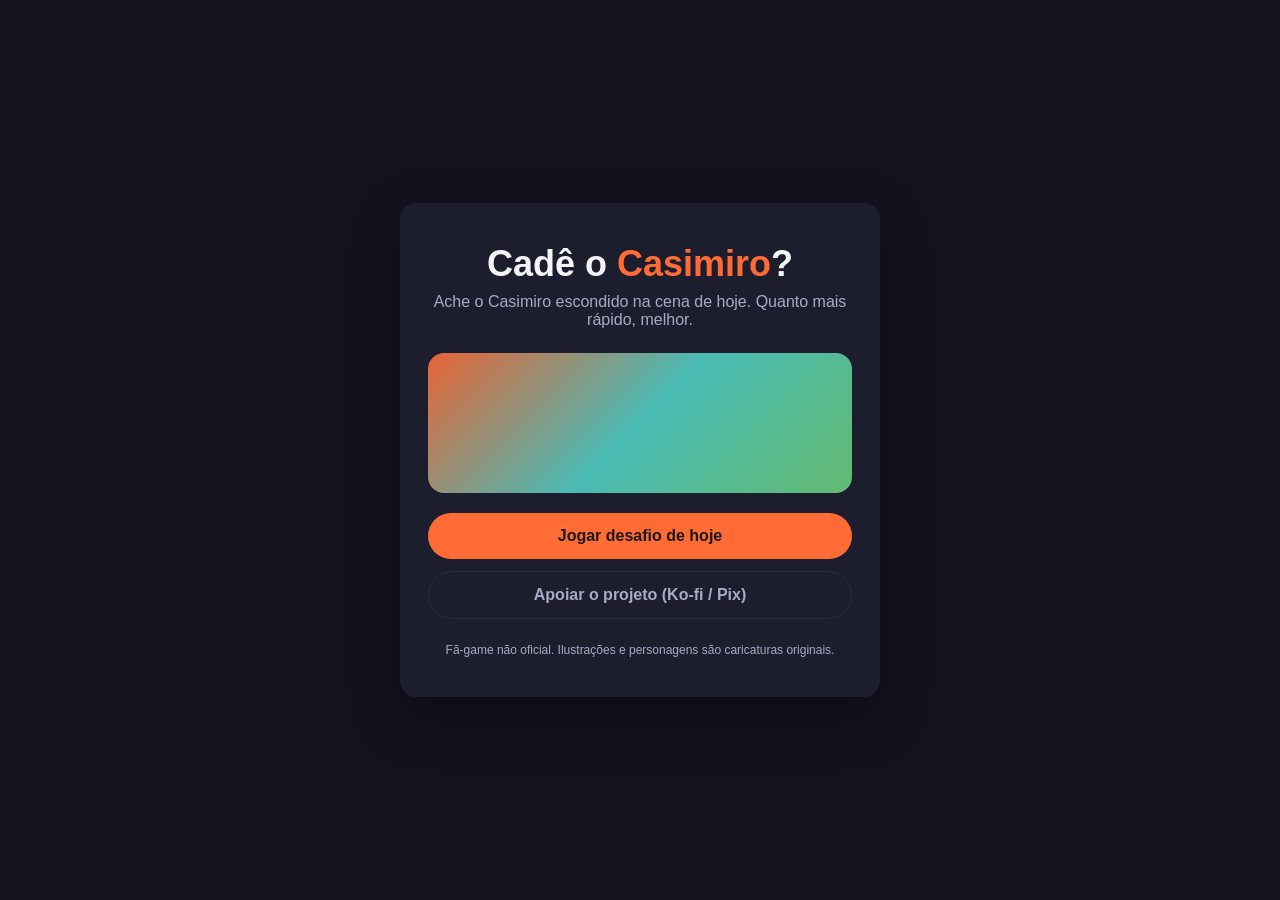
<file: index.html>
<!DOCTYPE html>
<html lang="pt-BR">
<head>
  <meta charset="UTF-8" />
  <meta name="viewport" content="width=device-width, initial-scale=1.0" />
  <title>Cadê o Casimiro?</title>
  <meta name="description" content="Ache o Casimiro escondido na cena de hoje e bata seu recorde!" />
  <link rel="stylesheet" href="css/styles.css" />
</head>
<body>

  <!-- ===================== HOME ===================== -->
  <section id="screen-home" class="screen">
    <div class="home-card">
      <h1 class="logo">Cadê o <span class="highlight">Casimiro</span>?</h1>
      <p class="tagline">Ache o Casimiro escondido na cena de hoje. Quanto mais rápido, melhor.</p>

      <div id="home-cover" class="home-cover" aria-hidden="true"></div>

      <p id="home-best-time" class="best-time hidden"></p>

      <button id="btn-play" class="btn btn-primary">Jogar desafio de hoje</button>
      <a id="btn-donate" class="btn btn-donate" href="#" target="_blank" rel="noopener">
        Apoiar o projeto (Ko-fi / Pix)
      </a>

      <p class="footnote">Fã-game não oficial. Ilustrações e personagens são caricaturas originais.</p>
    </div>
  </section>

  <!-- ===================== JOGO ===================== -->
  <section id="screen-game" class="screen hidden">
    <header class="game-header">
      <div class="timer">
        <span id="timer-display">00:00.0</span>
      </div>
      <div class="progress">
        <span id="progress-display">0 / 0</span> encontrados
      </div>
      <button id="btn-quit" class="btn btn-small">Sair</button>
    </header>

    <div class="game-body">
      <aside class="target-list-wrap">
        <h2 class="target-list-title">Ache:</h2>
        <ul id="target-list" class="target-list"></ul>
      </aside>

      <div class="scene-wrap">
        <div id="scene" class="scene">
          <img id="scene-bg-img" class="scene-bg-img hidden" alt="" />
          <div id="scene-bg-fallback" class="scene-bg-fallback"></div>
          <div class="scene-noise"></div>
          <!-- targets são injetados via JS -->
        </div>
      </div>
    </div>
  </section>

  <!-- ===================== RESULTADO ===================== -->
  <section id="screen-result" class="screen hidden">
    <div class="result-card">
      <h2 class="result-title">Você achou o Casimiro! 🎉</h2>
      <p class="result-time">Tempo: <span id="result-time-value">00:00.0</span></p>
      <p id="result-record" class="result-record hidden">Novo recorde pessoal!</p>
      <p id="result-best" class="result-best"></p>

      <button id="btn-share" class="btn btn-primary">Compartilhar resultado</button>
      <button id="btn-play-again" class="btn btn-secondary">Jogar de novo</button>
      <a id="btn-donate-result" class="btn btn-donate" href="#" target="_blank" rel="noopener">
        Apoiar o projeto (Ko-fi / Pix)
      </a>
    </div>
  </section>

  <div id="toast" class="toast hidden"></div>

  <script src="js/scenes.js"></script>
  <script src="js/dailyChallenge.js"></script>
  <script src="js/main.js"></script>
</body>
</html>
</file>
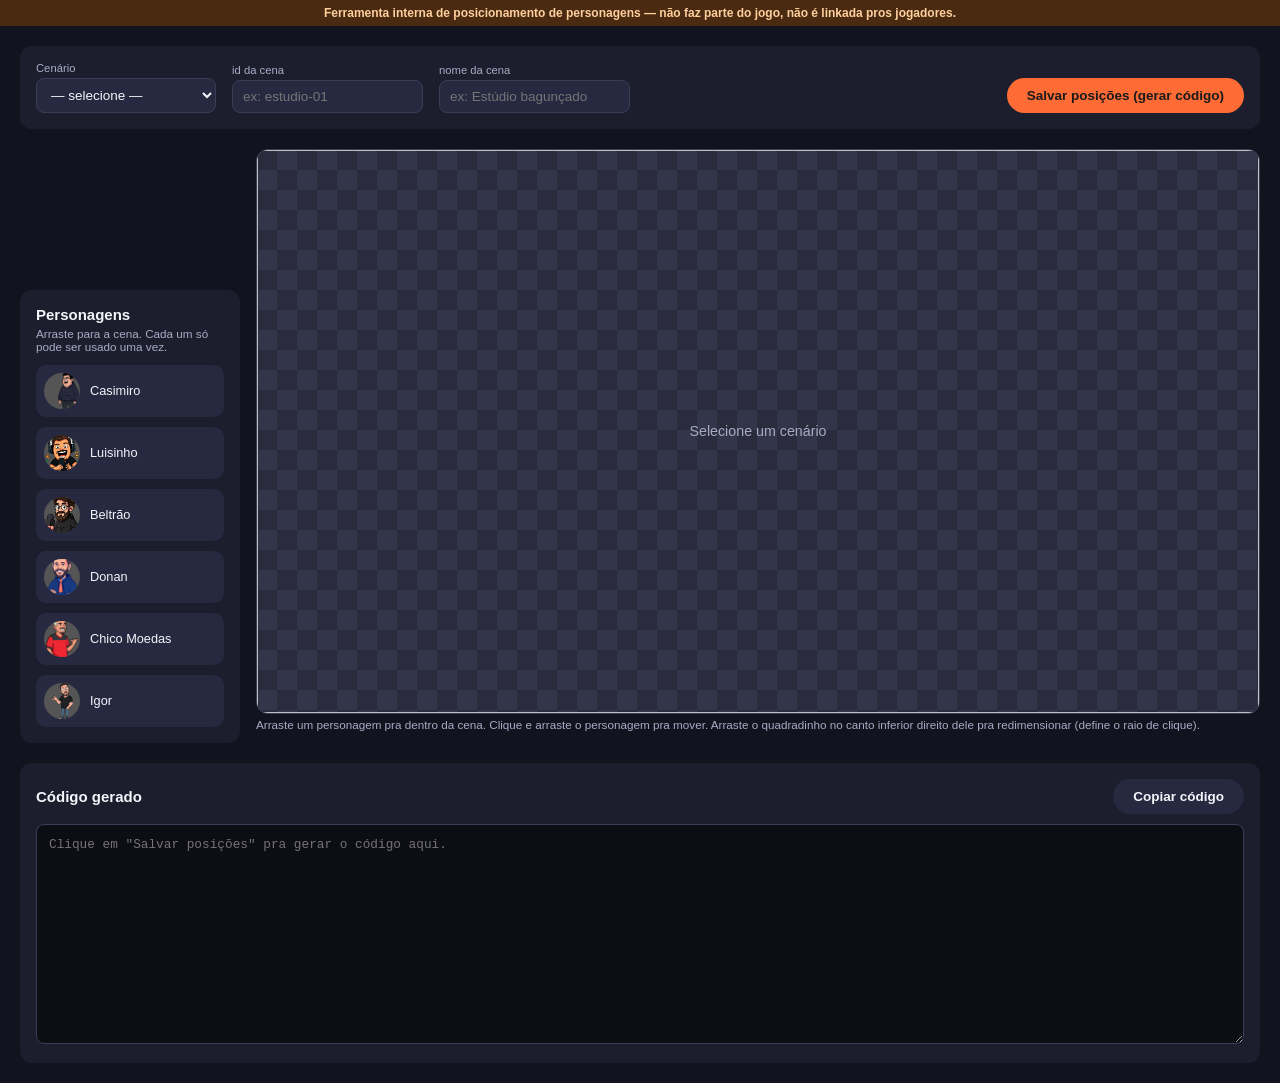
<file: editor/index.html>
<!DOCTYPE html>
<html lang="pt-BR">
<head>
  <meta charset="UTF-8" />
  <meta name="viewport" content="width=device-width, initial-scale=1.0" />
  <title>Editor de cenas — Cadê o Casimiro (uso interno)</title>
  <link rel="stylesheet" href="editor.css" />
</head>
<body>

  <div class="internal-banner">
    Ferramenta interna de posicionamento de personagens — não faz parte do jogo, não é linkada pros jogadores.
  </div>

  <div class="app">
    <header class="toolbar">
      <div class="field">
        <label for="scene-select">Cenário</label>
        <select id="scene-select"></select>
      </div>
      <div class="field">
        <label for="scene-id">id da cena</label>
        <input id="scene-id" type="text" placeholder="ex: estudio-01" />
      </div>
      <div class="field">
        <label for="scene-name">nome da cena</label>
        <input id="scene-name" type="text" placeholder="ex: Estúdio bagunçado" />
      </div>
      <button id="btn-generate" class="btn btn-primary">Salvar posições (gerar código)</button>
    </header>

    <main class="workspace">
      <aside class="palette">
        <h2>Personagens</h2>
        <p class="hint">Arraste para a cena. Cada um só pode ser usado uma vez.</p>
        <div id="palette-list" class="palette-list"></div>
      </aside>

      <div class="stage-wrap">
        <div id="stage" class="stage">
          <img id="stage-bg" class="stage-bg" alt="" />
          <div id="stage-empty" class="stage-empty">Selecione um cenário</div>
        </div>
        <p class="hint">
          Arraste um personagem pra dentro da cena. Clique e arraste o personagem pra mover.
          Arraste o quadradinho no canto inferior direito dele pra redimensionar (define o raio de clique).
        </p>
      </div>
    </main>

    <section class="output-wrap">
      <div class="output-header">
        <h2>Código gerado</h2>
        <button id="btn-copy" class="btn btn-secondary">Copiar código</button>
      </div>
      <textarea id="output" class="output" readonly placeholder="Clique em &quot;Salvar posições&quot; pra gerar o código aqui."></textarea>
    </section>
  </div>

  <div id="toast" class="toast hidden"></div>

  <script src="editor.js"></script>
</body>
</html>
</file>
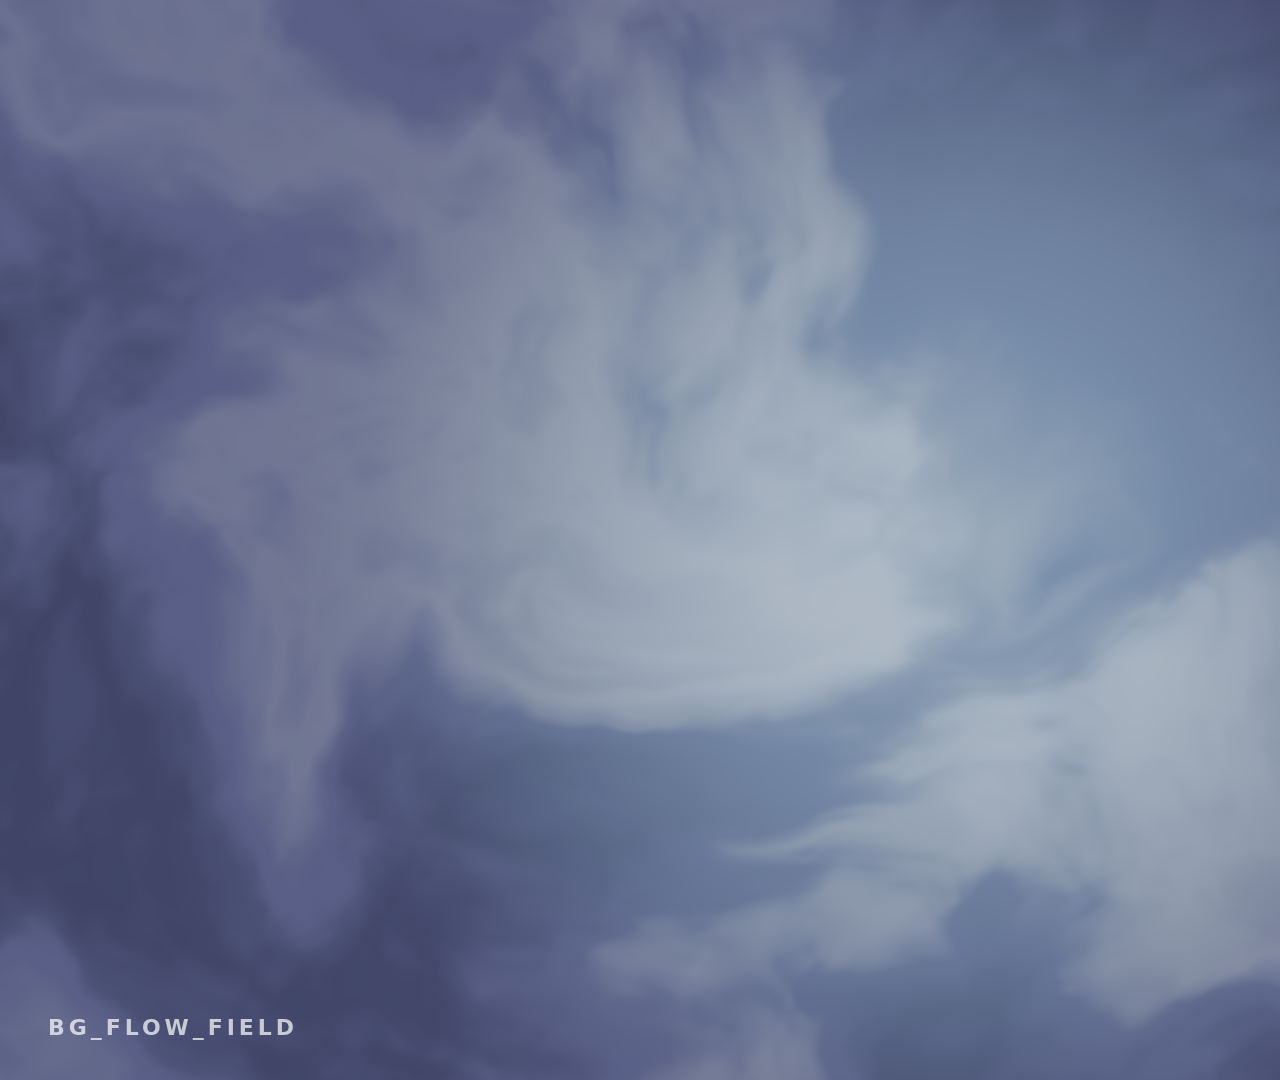
<file: .agents/skills/music-to-video/references/motion-primitives/bg-flow-field/index.html>
<!doctype html>
<html
  lang="en"
  data-composition-variables='[
    {"id":"bgColor",    "type":"color",  "label":"Page background",       "default":"#050507"},
    {"id":"colorLow",   "type":"color",  "label":"Flow — shadow tone",    "default":"#0a1430"},
    {"id":"colorMid",   "type":"color",  "label":"Flow — mid tone",       "default":"#6a6f9e"},
    {"id":"colorHigh",  "type":"color",  "label":"Flow — highlight tone", "default":"#e8f0ff"},
    {"id":"accentColor","type":"color",  "label":"Core / glow accent",    "default":"#aee4ff"},
    {"id":"flowSpeed",  "type":"number", "label":"Flow speed", "default":1, "min":0.1, "max":3, "step":0.1}
  ]'
>
  <head>
    <meta charset="UTF-8" />
    <meta name="viewport" content="width=1920, height=1080" />
    <title>bg_flow_field</title>
    <script src="../assets/gsap.min.js"></script>
    <style>
      :root {
        --hg-violet: #7c3aed;
        --hg-violet-2: #a855f7;
        --hg-bg: #050507;
        --hg-fg: #f5f5fa;
        --hg-dim: #6b6b78;
      }
      * {
        margin: 0;
        padding: 0;
        box-sizing: border-box;
      }
      html,
      body {
        margin: 0;
        width: 1920px;
        height: 1080px;
        overflow: hidden;
        background: var(--hg-bg);
        font-family: "Inter", system-ui, sans-serif;
        color: var(--hg-fg);
        -webkit-font-smoothing: antialiased;
      }
      #scene {
        position: absolute;
        inset: 0;
        width: 1920px;
        height: 1080px;
      }
      .field {
        position: absolute;
        inset: 0;
        width: 1920px;
        height: 1080px;
        display: block;
      }
      .label {
        position: absolute;
        left: 48px;
        bottom: 40px;
        font-size: 22px;
        font-weight: 600;
        letter-spacing: 0.18em;
        text-transform: uppercase;
        color: rgba(255, 255, 255, 0.7);
        mix-blend-mode: screen;
        pointer-events: none;
      }
    </style>
  </head>
  <body>
    <div
      id="root"
      data-composition-id="main"
      data-start="0"
      data-duration="4"
      data-width="1920"
      data-height="1080"
    >
      <div id="scene" class="clip" data-start="0" data-duration="4" data-track-index="1">
        <canvas class="field" width="1920" height="1080"></canvas>
        <div class="label">bg_flow_field</div>
      </div>
    </div>
    <script>
      window.__timelines = window.__timelines || {};
      const tl = gsap.timeline({ paused: true });

      // ── Variables (palette + speed); falls back to defaults standalone ──
      const defaults = {
        bgColor: "#050507",
        colorLow: "#0a1430",
        colorMid: "#6a6f9e",
        colorHigh: "#e8f0ff",
        accentColor: "#aee4ff",
        flowSpeed: 1,
      };
      const vars = Object.assign(
        {},
        defaults,
        window.__hyperframes && window.__hyperframes.getVariables
          ? window.__hyperframes.getVariables()
          : {},
      );

      // sRGB hex -> linear-light [r,g,b] (shader works in linear, gamma-encodes at end)
      function hexLin(hex) {
        let h = String(hex).replace("#", "").trim();
        if (h.length === 3) h = h[0] + h[0] + h[1] + h[1] + h[2] + h[2];
        const r = parseInt(h.substr(0, 2), 16) / 255;
        const g = parseInt(h.substr(2, 2), 16) / 255;
        const b = parseInt(h.substr(4, 2), 16) / 255;
        const lin = (c) => Math.pow(c, 2.2);
        return [lin(r), lin(g), lin(b)];
      }

      const canvas = document.querySelector(".field");
      const gl = canvas.getContext("webgl", {
        antialias: false,
        alpha: false,
        preserveDrawingBuffer: true,
      });

      const VERT = [
        "attribute vec2 position;",
        "varying vec2 vUv;",
        "void main(){",
        "  vUv = position * 0.5 + 0.5;",
        "  gl_Position = vec4(position, 0.0, 1.0);",
        "}",
      ].join("\n");

      // Curl-noise flow field — ported verbatim from the held-message-living-field
      // template's "living field" background. All visible state comes from uniforms.
      const FRAG = [
        "precision highp float;",
        "varying vec2 vUv;",
        "uniform float uTime;",
        "uniform float uPhase;",
        "uniform float uReveal;",
        "uniform float uChromAb;",
        "uniform float uVignette;",
        "uniform float uIntensity;",
        "uniform float uSpeed;",
        "uniform vec2  uResolution;",
        "uniform vec3  uColLow;",
        "uniform vec3  uColMid;",
        "uniform vec3  uColHigh;",
        "uniform vec3  uAccent;",
        "float hash21(vec2 p){",
        "  p = fract(p * vec2(123.34, 456.21));",
        "  p += dot(p, p + 45.32);",
        "  return fract(p.x * p.y);",
        "}",
        "float noise2(vec2 p){",
        "  vec2 i = floor(p);",
        "  vec2 f = fract(p);",
        "  vec2 u = f * f * (3.0 - 2.0 * f);",
        "  float a = hash21(i);",
        "  float b = hash21(i + vec2(1.0, 0.0));",
        "  float c = hash21(i + vec2(0.0, 1.0));",
        "  float d = hash21(i + vec2(1.0, 1.0));",
        "  return mix(mix(a,b,u.x), mix(c,d,u.x), u.y);",
        "}",
        "float fbm(vec2 p){",
        "  float v = 0.0;",
        "  float a = 0.5;",
        "  for(int i=0;i<5;i++){",
        "    v += a * noise2(p);",
        "    p *= 2.02;",
        "    a *= 0.5;",
        "  }",
        "  return v;",
        "}",
        "vec2 curl(vec2 p, float t){",
        "  float e = 0.6;",
        "  float n1 = fbm(p + vec2(0.0,  e) + t*0.18);",
        "  float n2 = fbm(p + vec2(0.0, -e) + t*0.18);",
        "  float n3 = fbm(p + vec2( e, 0.0) + t*0.18);",
        "  float n4 = fbm(p + vec2(-e, 0.0) + t*0.18);",
        "  return vec2(n1 - n2, -(n3 - n4));",
        "}",
        "vec3 palette(float t){",
        "  t = clamp(t, 0.0, 1.0);",
        "  vec3 lowMid = mix(uColLow, uColMid, smoothstep(0.0, 0.5, t));",
        "  return mix(lowMid, uColHigh, smoothstep(0.5, 1.0, t));",
        "}",
        "vec3 sampleField(vec2 uv, float t, float energy){",
        "  vec2 p = (uv - 0.5) * vec2(uResolution.x/uResolution.y, 1.0) * 2.4;",
        "  vec2 c = curl(p * 0.9, t);",
        "  vec2 q = p + c * (0.45 + 0.55 * energy);",
        "  float flow = fbm(q * 1.6 + vec2(t * 0.11, -t * 0.07));",
        "  float bands = sin(flow * 14.0 + t * 1.1);",
        "  bands = smoothstep(0.0, 1.0, 0.5 + 0.5 * bands);",
        "  float r = length(p);",
        "  float core = smoothstep(1.5, 0.05, r) * (0.6 + 0.4 * energy);",
        "  float glow = exp(-r * 1.6) * (0.55 + 0.45 * energy);",
        "  float k = clamp(flow * 0.85 + 0.15 * bands + 0.25 * core + 0.6 * glow, 0.0, 1.4);",
        "  vec3 col = palette(k * 0.9 + 0.1 * sin(t * 0.4));",
        "  col *= 0.7 + 0.6 * energy;",
        "  col += uAccent * core * 0.55;",
        "  return col;",
        "}",
        "void main(){",
        "  vec2 uv = vUv;",
        "  float t = uTime * uSpeed;",
        "  float e = uIntensity;",
        "  vec2 dir = normalize(uv - 0.5 + 1e-6);",
        "  float ca = uChromAb * (0.004 + 0.012 * length(uv - 0.5));",
        "  vec3 cR = sampleField(uv + dir * ca, t, e);",
        "  vec3 cG = sampleField(uv,            t, e);",
        "  vec3 cB = sampleField(uv - dir * ca, t, e);",
        "  vec3 col = vec3(cR.r, cG.g, cB.b);",
        "  float lum = dot(col, vec3(0.299, 0.587, 0.114));",
        "  col = mix(vec3(lum), col, 1.05);",
        "  float rev = uReveal;",
        "  float sweep = smoothstep(0.0, 0.6, rev) * (1.0 - smoothstep(0.6, 1.0, rev));",
        "  col += uColHigh * sweep * 0.35;",
        "  vec3 phaseTint = mix(vec3(0.85, 0.92, 1.05), vec3(1.05, 0.95, 0.85), uPhase);",
        "  col *= phaseTint;",
        "  float v = length(uv - 0.5);",
        "  col *= 1.0 - smoothstep(0.45, 0.95, v) * uVignette;",
        "  col = col / (col + 1.0);",
        "  col = pow(col, vec3(1.0/2.2));",
        "  gl_FragColor = vec4(col, 1.0);",
        "}",
      ].join("\n");

      function compile(type, src) {
        const s = gl.createShader(type);
        gl.shaderSource(s, src);
        gl.compileShader(s);
        return s;
      }
      const prog = gl.createProgram();
      gl.attachShader(prog, compile(gl.VERTEX_SHADER, VERT));
      gl.attachShader(prog, compile(gl.FRAGMENT_SHADER, FRAG));
      gl.linkProgram(prog);
      gl.useProgram(prog);

      // full-screen triangle
      const buf = gl.createBuffer();
      gl.bindBuffer(gl.ARRAY_BUFFER, buf);
      gl.bufferData(gl.ARRAY_BUFFER, new Float32Array([-1, -1, 3, -1, -1, 3]), gl.STATIC_DRAW);
      const posLoc = gl.getAttribLocation(prog, "position");
      gl.enableVertexAttribArray(posLoc);
      gl.vertexAttribPointer(posLoc, 2, gl.FLOAT, false, 0, 0);
      gl.viewport(0, 0, 1920, 1080);

      const L = (n) => gl.getUniformLocation(prog, n);
      const uLoc = {
        uTime: L("uTime"),
        uPhase: L("uPhase"),
        uReveal: L("uReveal"),
        uChromAb: L("uChromAb"),
        uVignette: L("uVignette"),
        uIntensity: L("uIntensity"),
        uSpeed: L("uSpeed"),
        uResolution: L("uResolution"),
        uColLow: L("uColLow"),
        uColMid: L("uColMid"),
        uColHigh: L("uColHigh"),
        uAccent: L("uAccent"),
      };

      // animated uniform state (GSAP tweens these .value fields)
      const u = {
        uTime: { value: 0 },
        uPhase: { value: 0.1 },
        uReveal: { value: 0 },
        uChromAb: { value: 0 },
        uVignette: { value: 0 },
        uIntensity: { value: 0.3 },
      };
      const speed = Number(vars.flowSpeed) || 1;
      const cLow = hexLin(vars.colorLow);
      const cMid = hexLin(vars.colorMid);
      const cHigh = hexLin(vars.colorHigh);
      const cAcc = hexLin(vars.accentColor);

      function render() {
        gl.uniform1f(uLoc.uTime, u.uTime.value);
        gl.uniform1f(uLoc.uPhase, u.uPhase.value);
        gl.uniform1f(uLoc.uReveal, u.uReveal.value);
        gl.uniform1f(uLoc.uChromAb, u.uChromAb.value);
        gl.uniform1f(uLoc.uVignette, u.uVignette.value);
        gl.uniform1f(uLoc.uIntensity, u.uIntensity.value);
        gl.uniform1f(uLoc.uSpeed, speed);
        gl.uniform2f(uLoc.uResolution, 1920, 1080);
        gl.uniform3fv(uLoc.uColLow, cLow);
        gl.uniform3fv(uLoc.uColMid, cMid);
        gl.uniform3fv(uLoc.uColHigh, cHigh);
        gl.uniform3fv(uLoc.uAccent, cAcc);
        gl.drawArrays(gl.TRIANGLES, 0, 3);
      }
      render(); // initial frame so a seek to 0 / first paint is correct

      // ── Energy-envelope drive (the "living field" breath): all repaint is via
      // onUpdate, so the field is fully determined by the timeline position — no
      // requestAnimationFrame, seek-safe. ──
      tl.eventCallback("onUpdate", render);

      tl.to(u.uTime, { value: 4, duration: 4, ease: "none" }, 0);

      // energy: settle-in → breathe → SURGE → settle dark for the hold
      tl.to(u.uIntensity, { value: 0.6, duration: 1.2, ease: "sine.inOut" }, 0);
      tl.to(u.uIntensity, { value: 1.0, duration: 0.7, ease: "power2.in" }, 1.3);
      tl.to(u.uIntensity, { value: 0.35, duration: 2.0, ease: "power2.out" }, 2.0);

      // chromatic light-leak: light at entry, spikes on the surge, then settles
      tl.fromTo(u.uChromAb, { value: 0 }, { value: 0.4, duration: 1.2, ease: "sine.in" }, 0);
      tl.to(u.uChromAb, { value: 1.4, duration: 0.5, ease: "power3.in" }, 1.4);
      tl.to(u.uChromAb, { value: 0.2, duration: 1.6, ease: "power2.out" }, 1.9);

      // a brief highlight sweep across the surge
      tl.fromTo(u.uReveal, { value: 0 }, { value: 1, duration: 0.7, ease: "none" }, 1.3);
      tl.set(u.uReveal, { value: 0 }, 2.0);

      // colour-temperature drift
      tl.to(u.uPhase, { value: 0.6, duration: 2.2, ease: "sine.inOut" }, 0.6);

      // black mask settles the field to near-black + central glow for the hold
      tl.to(u.uVignette, { value: 0.85, duration: 1.6, ease: "power2.out" }, 1.9);

      window.__timelines["main"] = tl;
    </script>
  </body>
</html>
</file>
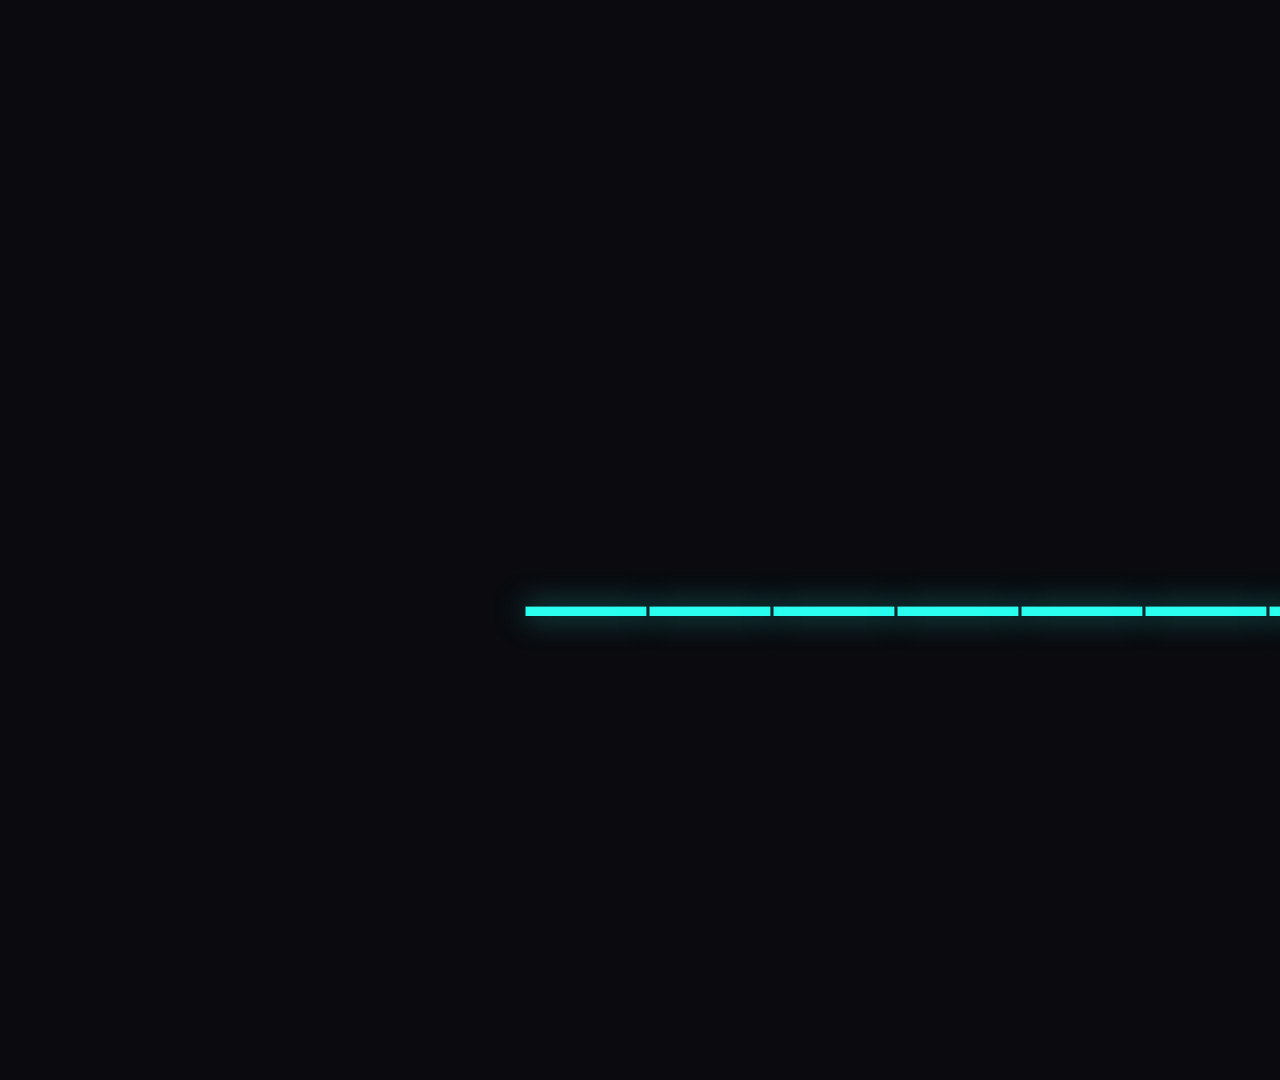
<file: .agents/skills/music-to-video/references/motion-primitives/binary-decrypt/index.html>
<!doctype html>
<html lang="en">
  <head>
    <meta charset="UTF-8" />
    <meta name="viewport" content="width=1920, height=1080" />
    <title>08 · binary_decrypt</title>
    <script src="../assets/gsap.min.js"></script>
    <style>
      :root {
        --hg-violet: #7c3aed;
        --hg-violet-2: #a855f7;
        --hg-cyan: #2afff0;
        --hg-bg: #0a0a0f;
        --hg-fg: #f5f5fa;
        --hg-dim: #6b6b78;
      }
      * {
        margin: 0;
        padding: 0;
        box-sizing: border-box;
      }
      html,
      body {
        margin: 0;
        width: 1920px;
        height: 1080px;
        overflow: hidden;
        background: var(--hg-bg);
        font-family: "Inter", system-ui, sans-serif;
        color: var(--hg-fg);
        -webkit-font-smoothing: antialiased;
      }
      #scene {
        position: absolute;
        inset: 0;
        width: 1920px;
        height: 1080px;
      }
      .stage {
        position: absolute;
        inset: 0;
        display: flex;
        align-items: center;
        justify-content: center;
      }
      .crypt {
        font-family: "JetBrains Mono", monospace;
        font-weight: 700;
        font-size: 200px;
        letter-spacing: 0.02em;
        color: var(--hg-cyan);
        text-shadow: 0 0 30px rgba(42, 255, 240, 0.5);
      }
      .crypt .char {
        display: inline-block;
        min-width: 1ch;
      }
    </style>
  </head>
  <body>
    <div
      id="root"
      data-composition-id="main"
      data-start="0"
      data-duration="2"
      data-width="1920"
      data-height="1080"
    >
      <div id="scene" class="clip" data-start="0" data-duration="2" data-track-index="1">
        <div class="stage">
          <div class="crypt">
            <span class="char" data-target="D">_</span><span class="char" data-target="E">_</span
            ><span class="char" data-target="C">_</span><span class="char" data-target="R">_</span
            ><span class="char" data-target="Y">_</span><span class="char" data-target="P">_</span
            ><span class="char" data-target="T">_</span>
          </div>
        </div>
      </div>
    </div>
    <script>
      window.__timelines = window.__timelines || {};
      const tl = gsap.timeline({ paused: true });

      const SCRAMBLE = "01█▓▒░▀▄■◆◇▪▫";
      function scrambleChar(charIdx, phase) {
        const tick = Math.floor(phase * 60);
        const i = (charIdx * 7 + tick * 13 + 3) % SCRAMBLE.length;
        return SCRAMBLE.charAt(i);
      }
      const cryptState = [{ p: 0 }, { p: 0 }, { p: 0 }, { p: 0 }, { p: 0 }, { p: 0 }, { p: 0 }];
      cryptState.forEach((state, idx) => {
        tl.to(
          state,
          {
            p: 1,
            duration: 0.85,
            delay: idx * 0.05,
            ease: "power2.out",
            onUpdate: function () {
              const spans = document.querySelectorAll(".crypt .char");
              const span = spans[idx];
              if (!span) return;
              const target = span.getAttribute("data-target");
              if (state.p >= 0.72) {
                span.textContent = target;
                span.style.color = "var(--hg-fg)";
                span.style.textShadow = "0 0 30px rgba(168, 85, 247, 0.8)";
              } else {
                span.textContent = scrambleChar(idx, state.p);
              }
            },
          },
          0.15,
        );
      });

      window.__timelines["main"] = tl;
    </script>
  </body>
</html>
</file>
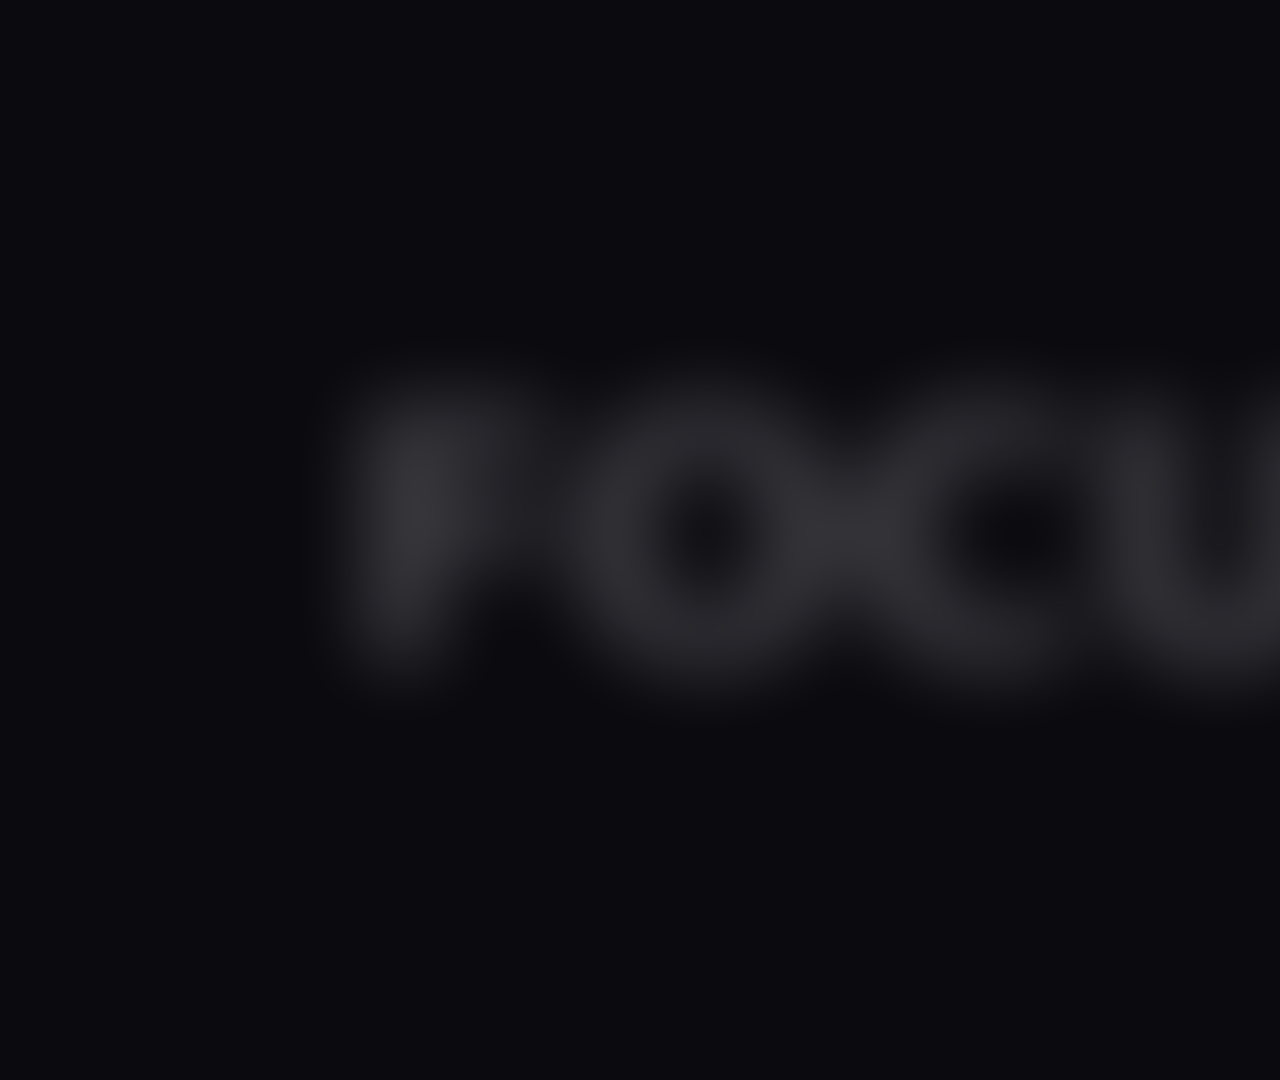
<file: .agents/skills/music-to-video/references/motion-primitives/blur-resolve/index.html>
<!doctype html>
<html lang="en">
  <head>
    <meta charset="UTF-8" />
    <meta name="viewport" content="width=1920, height=1080" />
    <title>blur_resolve</title>
    <script src="../assets/gsap.min.js"></script>
    <style>
      :root {
        --hg-violet: #7c3aed;
        --hg-violet-2: #a855f7;
        --hg-bg: #0a0a0f;
        --hg-fg: #f5f5fa;
        --hg-dim: #6b6b78;
      }
      * {
        margin: 0;
        padding: 0;
        box-sizing: border-box;
      }
      html,
      body {
        margin: 0;
        width: 1920px;
        height: 1080px;
        overflow: hidden;
        background: var(--hg-bg);
        font-family: "Inter", system-ui, sans-serif;
        color: var(--hg-fg);
        -webkit-font-smoothing: antialiased;
      }
      #scene {
        position: absolute;
        inset: 0;
        width: 1920px;
        height: 1080px;
      }
      .stage {
        position: absolute;
        inset: 0;
        display: flex;
        align-items: center;
        justify-content: center;
      }
      .hero {
        font-weight: 900;
        font-size: 320px;
        letter-spacing: -0.04em;
        line-height: 0.95;
        color: var(--hg-fg);
        white-space: nowrap;
        will-change: filter, transform, opacity;
      }
    </style>
  </head>
  <body>
    <div
      id="root"
      data-composition-id="main"
      data-start="0"
      data-duration="2"
      data-width="1920"
      data-height="1080"
    >
      <div id="scene" class="clip" data-start="0" data-duration="2" data-track-index="1">
        <div class="stage">
          <div class="hero" id="hero">FOCUS</div>
        </div>
      </div>
    </div>
    <script>
      window.__timelines = window.__timelines || {};
      const tl = gsap.timeline({ paused: true });

      // Resolve: heavy blur + scaled-up + dim settles into perfect crisp focus.
      tl.fromTo(
        "#hero",
        { filter: "blur(36px)", scale: 1.08, opacity: 0.25 },
        { filter: "blur(0px)", scale: 1, opacity: 1, duration: 0.7, ease: "power2.out" },
        0.05,
      );

      // Hold crisp through the middle (no keys needed — state persists to ~1.5).

      // Blur-out near the end: brief defocus + dim, a cut-away that loops seamlessly.
      tl.to(
        "#hero",
        { filter: "blur(24px)", opacity: 0.25, duration: 0.25, ease: "power2.in" },
        1.7,
      );

      window.__timelines["main"] = tl;
    </script>
  </body>
</html>
</file>
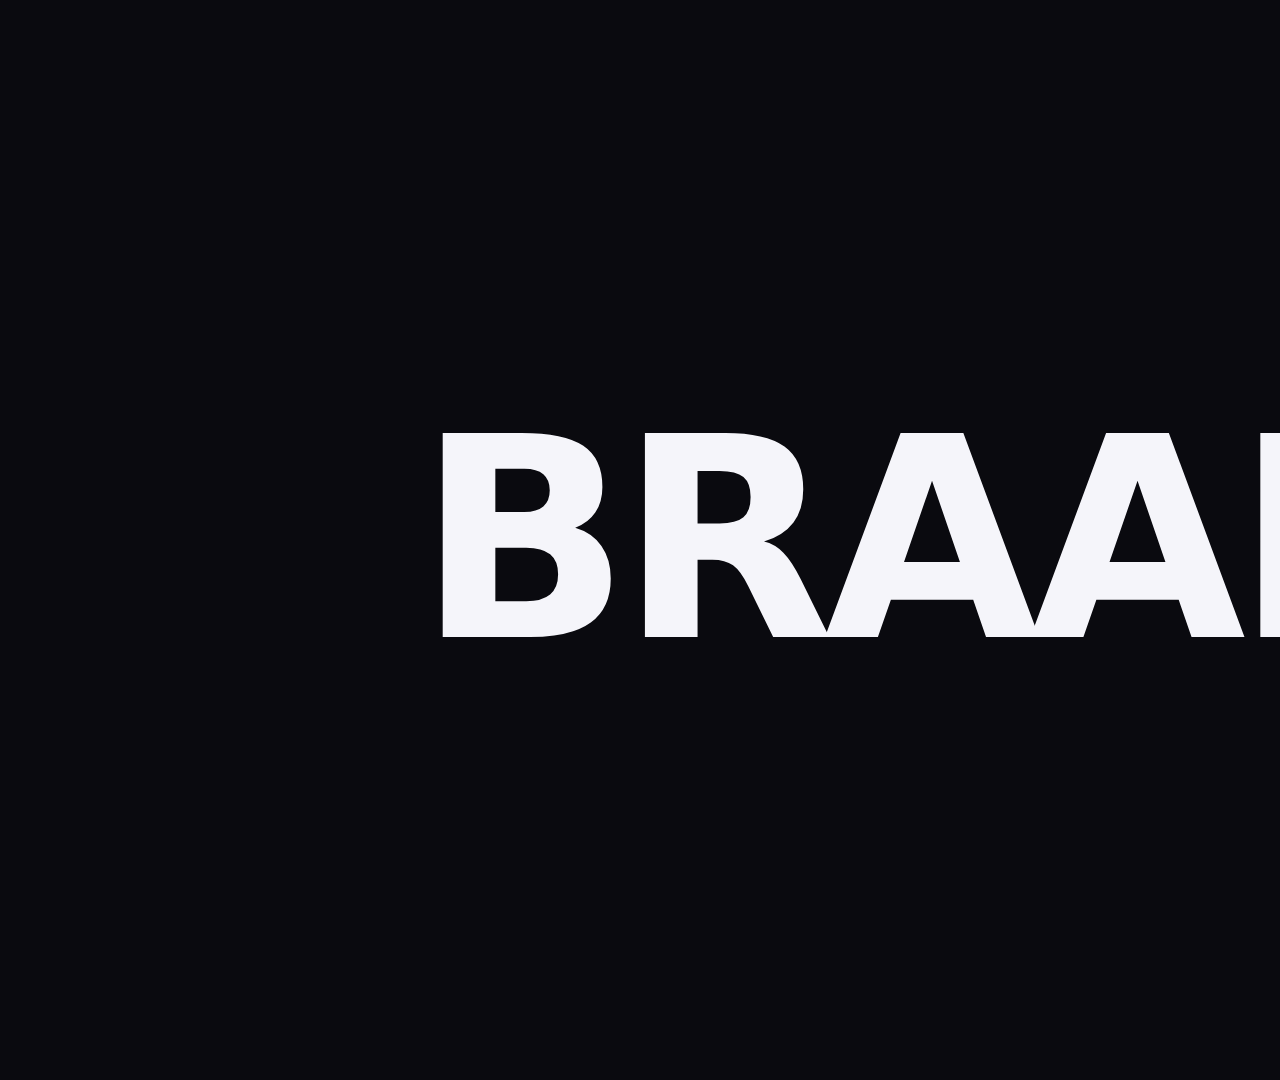
<file: .agents/skills/music-to-video/references/motion-primitives/braam-punch/index.html>
<!doctype html>
<html lang="en">
  <head>
    <meta charset="UTF-8" />
    <meta name="viewport" content="width=1920, height=1080" />
    <title>03 · braam_punch</title>
    <script src="../assets/gsap.min.js"></script>
    <style>
      :root {
        --hg-violet: #7c3aed;
        --hg-violet-2: #a855f7;
        --hg-bg: #0a0a0f;
        --hg-fg: #f5f5fa;
        --hg-dim: #6b6b78;
      }
      * {
        margin: 0;
        padding: 0;
        box-sizing: border-box;
      }
      html,
      body {
        margin: 0;
        width: 1920px;
        height: 1080px;
        overflow: hidden;
        background: var(--hg-bg);
        font-family: "Inter", system-ui, sans-serif;
        color: var(--hg-fg);
        -webkit-font-smoothing: antialiased;
      }
      #scene {
        position: absolute;
        inset: 0;
        width: 1920px;
        height: 1080px;
      }
      .stage {
        position: absolute;
        inset: 0;
        display: flex;
        align-items: center;
        justify-content: center;
      }
      .hero {
        font-weight: 900;
        font-size: 280px;
        letter-spacing: -0.04em;
        line-height: 0.95;
        color: var(--hg-fg);
        white-space: nowrap;
        will-change: transform, text-shadow;
      }
      .glow-ring {
        position: absolute;
        width: 900px;
        height: 900px;
        border-radius: 50%;
        background: radial-gradient(circle, rgba(124, 58, 237, 0.55) 0%, rgba(124, 58, 237, 0) 65%);
        filter: blur(20px);
        will-change: transform, opacity;
        opacity: 0;
      }
      .flash {
        position: absolute;
        inset: 0;
        background: #fff;
        opacity: 0;
        pointer-events: none;
        will-change: opacity;
      }
    </style>
  </head>
  <body>
    <div
      id="root"
      data-composition-id="main"
      data-start="0"
      data-duration="2"
      data-width="1920"
      data-height="1080"
    >
      <div id="scene" class="clip" data-start="0" data-duration="2" data-track-index="1">
        <div class="stage">
          <div class="glow-ring"></div>
          <div class="hero" id="hero">BRAAM</div>
        </div>
        <div class="flash"></div>
      </div>
    </div>
    <script>
      window.__timelines = window.__timelines || {};
      const tl = gsap.timeline({ paused: true });

      tl.set("#hero", { scale: 0.92, opacity: 0 }, 0);
      tl.set(".glow-ring", { scale: 0.6, opacity: 0 }, 0);
      tl.to("#hero", { opacity: 1, duration: 0.18, ease: "power2.out" }, 0.05);
      tl.to(".glow-ring", { scale: 1.2, opacity: 1, duration: 0.45, ease: "power3.out" }, 0.05);
      tl.to(
        "#hero",
        {
          scale: 1.18,
          textShadow: "0 0 60px rgba(168,85,247,0.9)",
          duration: 0.12,
          ease: "power4.out",
        },
        0.25,
      );
      tl.to(
        "#hero",
        {
          scale: 1.0,
          textShadow: "0 0 0px rgba(168,85,247,0)",
          duration: 0.7,
          ease: "elastic.out(1, 0.5)",
        },
        0.37,
      );
      tl.fromTo(
        ".flash",
        { opacity: 0 },
        { opacity: 0.85, duration: 0.06, ease: "power4.out" },
        0.25,
      );
      tl.to(".flash", { opacity: 0, duration: 0.35, ease: "power3.in" }, 0.31);
      tl.to(
        ".glow-ring",
        { scale: 1.45, opacity: 0.4, duration: 1.0, ease: "power2.out", overwrite: "auto" },
        0.55,
      );

      window.__timelines["main"] = tl;
    </script>
  </body>
</html>
</file>
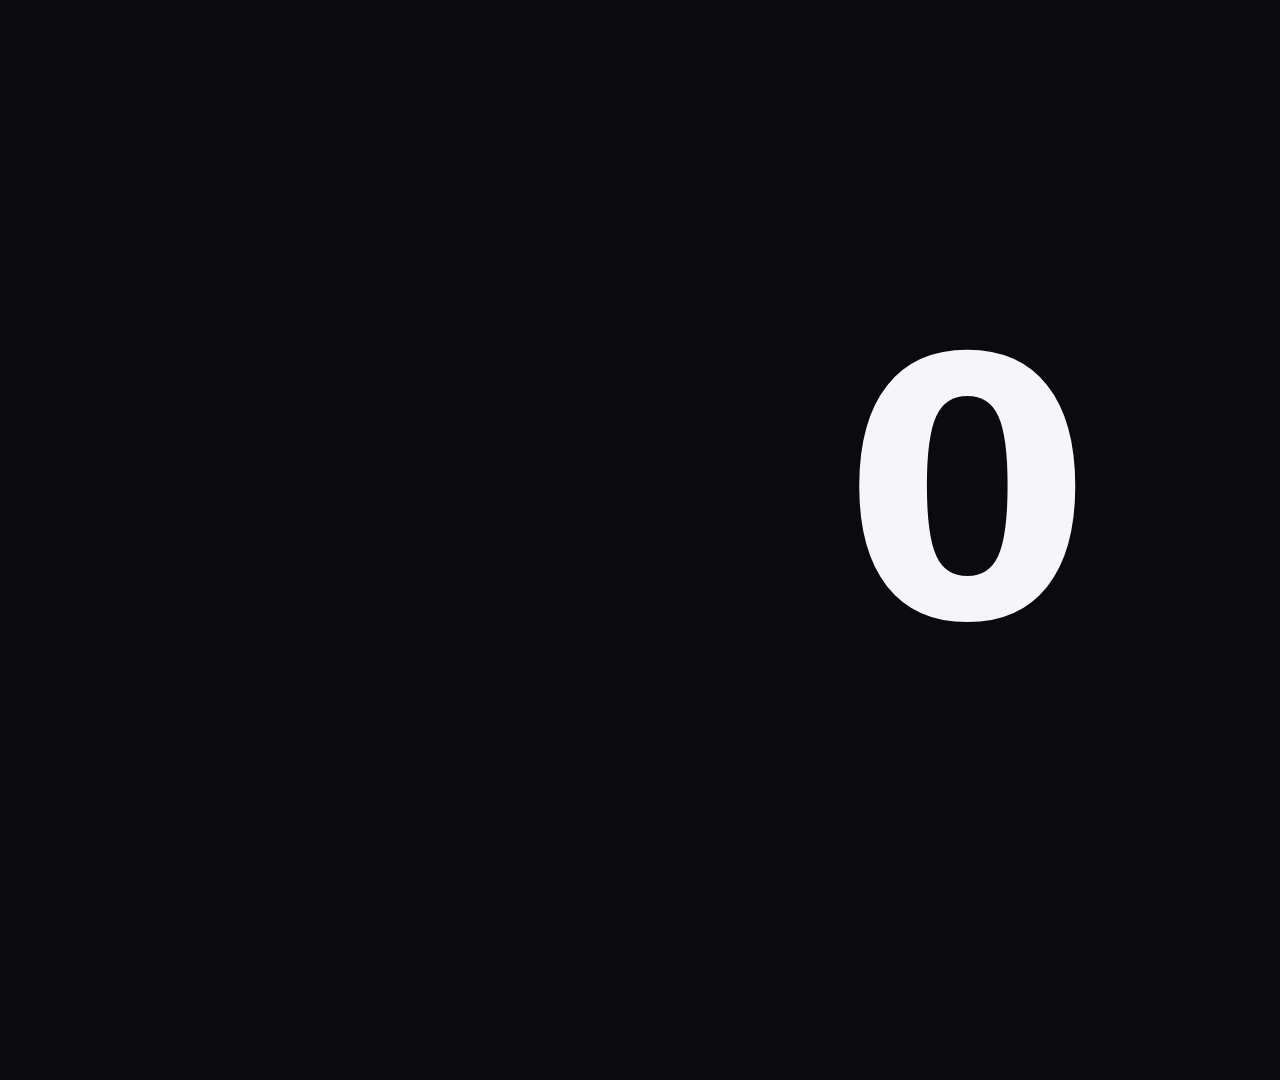
<file: .agents/skills/music-to-video/references/motion-primitives/counting-punch/index.html>
<!doctype html>
<html lang="en">
  <head>
    <meta charset="UTF-8" />
    <meta name="viewport" content="width=1920, height=1080" />
    <title>22 · counting_punch</title>
    <script src="../assets/gsap.min.js"></script>
    <style>
      :root {
        --hg-violet: #7c3aed;
        --hg-violet-2: #a855f7;
        --hg-cyan: #2afff0;
        --hg-bg: #0a0a0f;
        --hg-fg: #f5f5fa;
        --hg-dim: #6b6b78;
      }
      * {
        margin: 0;
        padding: 0;
        box-sizing: border-box;
      }
      html,
      body {
        margin: 0;
        width: 1920px;
        height: 1080px;
        overflow: hidden;
        background: var(--hg-bg);
        font-family: "Inter", system-ui, sans-serif;
        color: var(--hg-fg);
        -webkit-font-smoothing: antialiased;
      }
      #scene {
        position: absolute;
        inset: 0;
        width: 1920px;
        height: 1080px;
      }
      .stage {
        position: absolute;
        inset: 0;
        display: flex;
        flex-direction: column;
        align-items: center;
        justify-content: center;
        gap: 30px;
      }
      .counter {
        font-weight: 900;
        font-size: 360px;
        letter-spacing: -0.04em;
        font-variant-numeric: tabular-nums;
        color: var(--hg-fg);
        will-change: transform, text-shadow;
        line-height: 1;
      }
      .caption {
        font-family: "JetBrains Mono", monospace;
        font-size: 28px;
        color: var(--hg-dim);
        letter-spacing: 0.3em;
        text-transform: uppercase;
        opacity: 0;
      }
      .underline {
        height: 4px;
        background: var(--hg-violet-2);
        width: 0;
        box-shadow: 0 0 20px var(--hg-violet);
      }
    </style>
  </head>
  <body>
    <div
      id="root"
      data-composition-id="main"
      data-start="0"
      data-duration="2"
      data-width="1920"
      data-height="1080"
    >
      <div id="scene" class="clip" data-start="0" data-duration="2" data-track-index="1">
        <div class="stage">
          <div class="counter" id="counter">0</div>
          <div class="underline" id="underline"></div>
          <div class="caption" id="caption">USERS THIS WEEK</div>
        </div>
      </div>
    </div>
    <script>
      window.__timelines = window.__timelines || {};
      const tl = gsap.timeline({ paused: true });

      const TARGET = 12847;
      const counter = { v: 0 };
      let lastShown = 0;

      function format(n) {
        return Math.floor(n).toLocaleString("en-US");
      }

      tl.to(
        counter,
        {
          v: TARGET,
          duration: 1.15,
          ease: "expo.out",
          onUpdate: function () {
            const el = document.getElementById("counter");
            if (!el) return;
            const cur = Math.floor(counter.v);
            if (cur !== lastShown) {
              el.textContent = format(cur);
              // tiny scale tick on each digit change
              el.style.transform = "scale(1.045)";
              el.style.textShadow = "0 0 40px rgba(168, 85, 247, 0.6)";
              // browser will paint, then this resets via the next onUpdate
            }
            lastShown = cur;
          },
        },
        0.15,
      );

      // Big settle punch at landing
      tl.to(
        "#counter",
        {
          scale: 1.12,
          textShadow: "0 0 80px rgba(168, 85, 247, 0.9)",
          duration: 0.1,
          ease: "power4.out",
        },
        1.3,
      );
      tl.to(
        "#counter",
        {
          scale: 1.0,
          textShadow: "0 0 20px rgba(168, 85, 247, 0.4)",
          duration: 0.6,
          ease: "elastic.out(1, 0.55)",
        },
        1.4,
      );

      // Underline draws
      tl.to("#underline", { width: 420, duration: 0.6, ease: "expo.out" }, 1.35);
      tl.to("#caption", { opacity: 1, duration: 0.5, ease: "power2.out" }, 1.55);

      window.__timelines["main"] = tl;
    </script>
  </body>
</html>
</file>
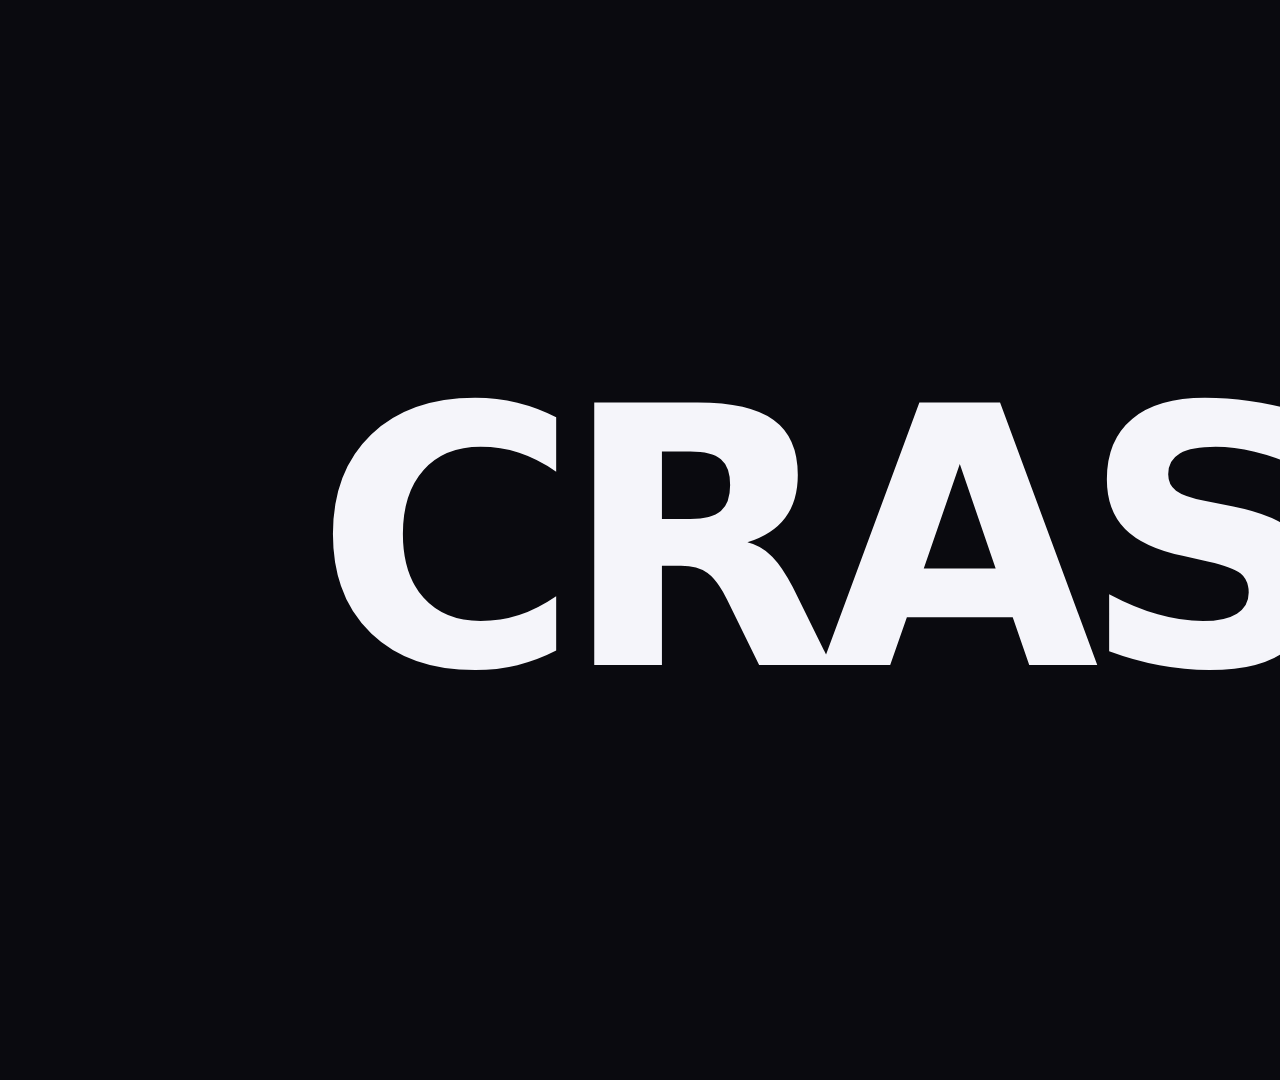
<file: .agents/skills/music-to-video/references/motion-primitives/crash-zoom-in/index.html>
<!doctype html>
<html lang="en">
  <head>
    <meta charset="UTF-8" />
    <meta name="viewport" content="width=1920, height=1080" />
    <title>19 · crash_zoom_in</title>
    <script src="../assets/gsap.min.js"></script>
    <style>
      :root {
        --hg-violet: #7c3aed;
        --hg-violet-2: #a855f7;
        --hg-bg: #0a0a0f;
        --hg-fg: #f5f5fa;
        --hg-dim: #6b6b78;
      }
      * {
        margin: 0;
        padding: 0;
        box-sizing: border-box;
      }
      html,
      body {
        margin: 0;
        width: 1920px;
        height: 1080px;
        overflow: hidden;
        background: var(--hg-bg);
        font-family: "Inter", system-ui, sans-serif;
        color: var(--hg-fg);
        -webkit-font-smoothing: antialiased;
      }
      #scene {
        position: absolute;
        inset: 0;
        width: 1920px;
        height: 1080px;
      }
      .zoom-stage {
        position: absolute;
        inset: 0;
        display: flex;
        align-items: center;
        justify-content: center;
        will-change: transform;
      }
      .radial-bg {
        position: absolute;
        inset: 0;
        background: radial-gradient(
          circle at center,
          rgba(168, 85, 247, 0.18) 0%,
          transparent 35%,
          rgba(0, 0, 0, 0.6) 80%
        );
        opacity: 0;
        will-change: opacity, transform;
      }
      .speed-lines {
        position: absolute;
        inset: 0;
        background: repeating-radial-gradient(
          circle at 50% 50%,
          transparent 0px,
          transparent 6px,
          rgba(255, 255, 255, 0.08) 7px,
          transparent 8px
        );
        opacity: 0;
        will-change: opacity;
        mix-blend-mode: screen;
      }
      .hero {
        font-weight: 900;
        font-size: 360px;
        letter-spacing: -0.05em;
        color: var(--hg-fg);
        white-space: nowrap;
        will-change: transform, filter;
      }
    </style>
  </head>
  <body>
    <div
      id="root"
      data-composition-id="main"
      data-start="0"
      data-duration="2"
      data-width="1920"
      data-height="1080"
    >
      <div id="scene" class="clip" data-start="0" data-duration="2" data-track-index="1">
        <div class="radial-bg"></div>
        <div class="speed-lines"></div>
        <div class="zoom-stage"><div class="hero">CRASH</div></div>
      </div>
    </div>
    <script>
      window.__timelines = window.__timelines || {};
      const tl = gsap.timeline({ paused: true });

      // Hold black for tension
      tl.set(".hero", { scale: 0.03, filter: "blur(20px)", opacity: 0 }, 0);

      const CRASH = 0.45;

      // The crash itself
      tl.to(
        ".hero",
        { scale: 1.0, filter: "blur(0px)", opacity: 1, duration: 0.32, ease: "expo.in" },
        CRASH,
      );

      // Background swoosh in same window
      tl.fromTo(
        ".radial-bg",
        { opacity: 0, scale: 0.4 },
        { opacity: 1, scale: 1, duration: 0.32, ease: "expo.in" },
        CRASH,
      );
      tl.fromTo(
        ".speed-lines",
        { opacity: 0, scale: 0.2 },
        { opacity: 1, scale: 1.4, duration: 0.32, ease: "expo.in" },
        CRASH,
      );

      // Landing settle
      const LAND = CRASH + 0.32;
      tl.to(".hero", { scale: 0.96, duration: 0.08, ease: "power3.out" }, LAND);
      tl.to(".hero", { scale: 1.0, duration: 0.5, ease: "elastic.out(1, 0.55)" }, LAND + 0.08);

      // Quick landing shake
      const sh = [9, -7, 5, -4, 2, -1];
      sh.forEach((amp, i) => {
        tl.to(
          ".zoom-stage",
          { x: amp, y: amp * 0.5 * (i % 2 ? -1 : 1), duration: 0.03, ease: "steps(1)" },
          LAND + i * 0.03,
        );
      });
      tl.to(
        ".zoom-stage",
        { x: 0, y: 0, duration: 0.1, ease: "power2.out" },
        LAND + sh.length * 0.03,
      );

      // Speed lines fade
      tl.to(".speed-lines", { opacity: 0, duration: 0.4, ease: "power2.out" }, LAND + 0.05);
      // Radial settles
      tl.to(".radial-bg", { opacity: 0.5, duration: 0.5, ease: "power2.out" }, LAND);

      window.__timelines["main"] = tl;
    </script>
  </body>
</html>
</file>
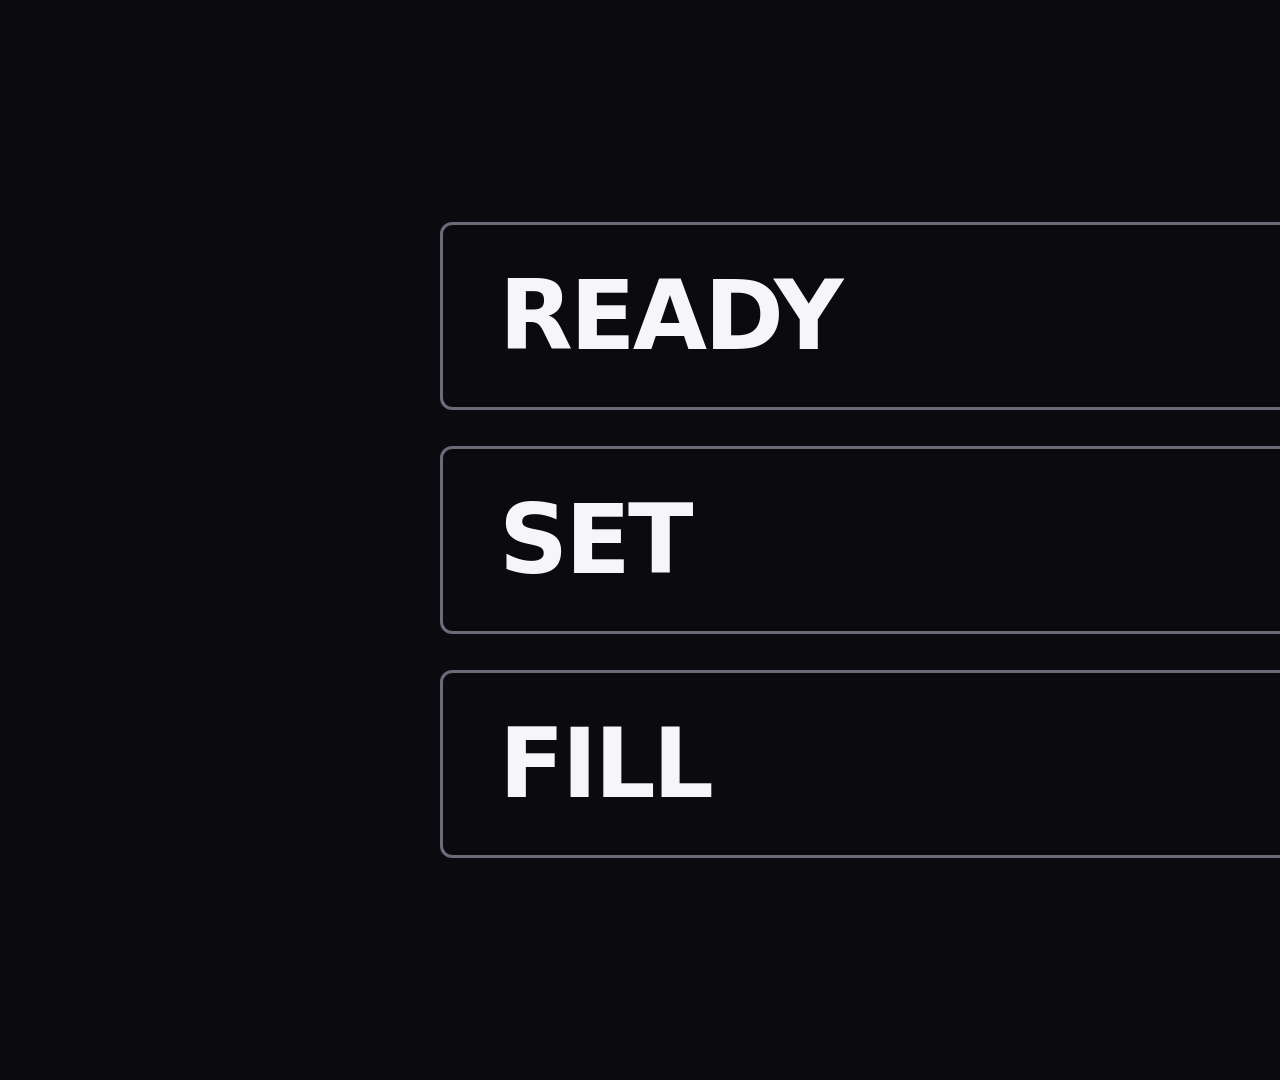
<file: .agents/skills/music-to-video/references/motion-primitives/directional-fill/index.html>
<!doctype html>
<html lang="en">
  <head>
    <meta charset="UTF-8" />
    <meta name="viewport" content="width=1920, height=1080" />
    <title>directional_fill</title>
    <script src="../assets/gsap.min.js"></script>
    <style>
      :root {
        --hg-violet: #7c3aed;
        --hg-violet-2: #a855f7;
        --hg-bg: #0a0a0f;
        --hg-fg: #f5f5fa;
        --hg-dim: #6b6b78;
      }
      * {
        margin: 0;
        padding: 0;
        box-sizing: border-box;
      }
      html,
      body {
        margin: 0;
        width: 1920px;
        height: 1080px;
        overflow: hidden;
        background: var(--hg-bg);
        font-family: "Inter", system-ui, sans-serif;
        color: var(--hg-fg);
        -webkit-font-smoothing: antialiased;
      }
      #scene {
        position: absolute;
        inset: 0;
        width: 1920px;
        height: 1080px;
      }
      .stage {
        position: absolute;
        inset: 0;
        display: flex;
        flex-direction: column;
        align-items: center;
        justify-content: center;
        gap: 36px;
      }
      .bar {
        position: relative;
        width: 1040px;
        height: 188px;
        border: 3px solid var(--hg-dim);
        border-radius: 12px;
        overflow: hidden;
        display: flex;
        align-items: center;
        padding: 0 56px;
      }
      .fill {
        position: absolute;
        inset: 0;
        transform: scaleX(0);
        will-change: transform;
      }
      .fill.a {
        background: var(--hg-violet);
        transform-origin: left center;
      }
      .fill.b {
        background: var(--hg-violet-2);
        transform-origin: right center;
      }
      .fill.c {
        background: #2afff0;
        transform-origin: left center;
      }
      .label {
        position: relative;
        z-index: 1;
        font-weight: 900;
        font-size: 96px;
        letter-spacing: -0.03em;
        line-height: 1;
        color: var(--hg-fg);
        will-change: color;
      }
    </style>
  </head>
  <body>
    <div
      id="root"
      data-composition-id="main"
      data-start="0"
      data-duration="1.8"
      data-width="1920"
      data-height="1080"
    >
      <div id="scene" class="clip" data-start="0" data-duration="1.8" data-track-index="1">
        <div class="stage">
          <div class="bar">
            <div class="fill a"></div>
            <span class="label" id="l1">READY</span>
          </div>
          <div class="bar">
            <div class="fill b"></div>
            <span class="label" id="l2">SET</span>
          </div>
          <div class="bar">
            <div class="fill c"></div>
            <span class="label" id="l3">FILL</span>
          </div>
        </div>
      </div>
    </div>
    <script>
      window.__timelines = window.__timelines || {};
      const tl = gsap.timeline({ paused: true });

      // Bar 1 — sweeps left -> right, landing on the beat at ~0.55s.
      tl.to(".fill.a", { scaleX: 1, duration: 0.35, ease: "power2.out" }, 0.2);
      tl.set("#l1", { color: "var(--hg-bg)" }, 0.55);

      // Bar 2 — sweeps right -> left, landing at ~0.85s.
      tl.to(".fill.b", { scaleX: 1, duration: 0.35, ease: "power2.out" }, 0.5);
      tl.set("#l2", { color: "var(--hg-bg)" }, 0.85);

      // Bar 3 — sweeps left -> right, landing at ~1.15s.
      tl.to(".fill.c", { scaleX: 1, duration: 0.35, ease: "power2.out" }, 0.8);
      tl.set("#l3", { color: "var(--hg-bg)" }, 1.15);

      window.__timelines["main"] = tl;
    </script>
  </body>
</html>
</file>
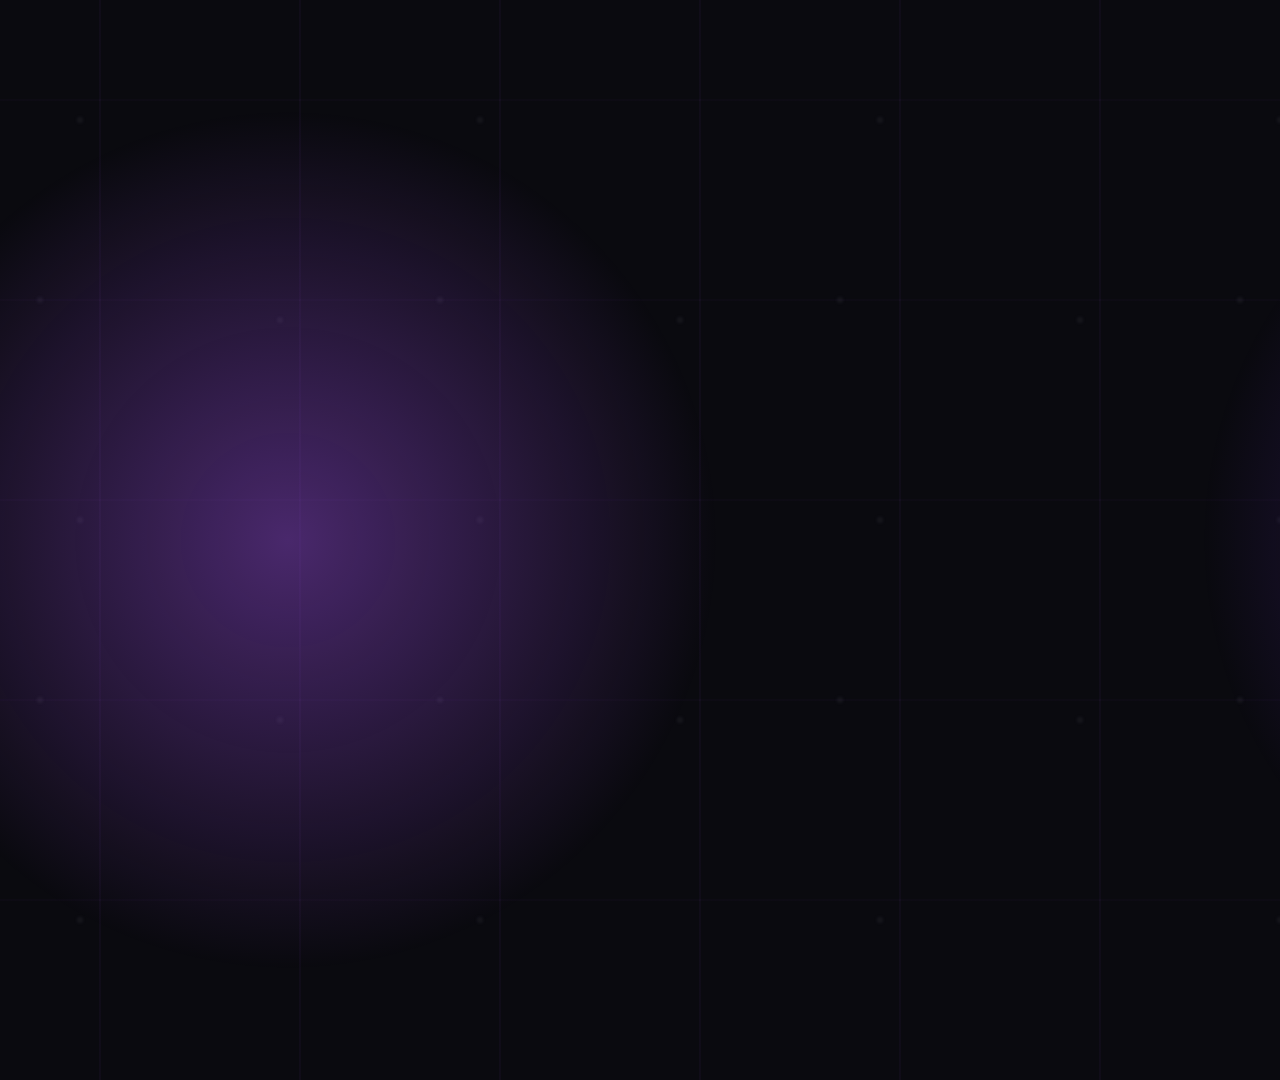
<file: .agents/skills/music-to-video/references/motion-primitives/dolly-zoom/index.html>
<!doctype html>
<html lang="en">
  <head>
    <meta charset="UTF-8" />
    <meta name="viewport" content="width=1920, height=1080" />
    <title>09 · dolly_zoom</title>
    <script src="../assets/gsap.min.js"></script>
    <style>
      :root {
        --hg-violet: #7c3aed;
        --hg-violet-2: #a855f7;
        --hg-bg: #0a0a0f;
        --hg-fg: #f5f5fa;
        --hg-dim: #6b6b78;
      }
      * {
        margin: 0;
        padding: 0;
        box-sizing: border-box;
      }
      html,
      body {
        margin: 0;
        width: 1920px;
        height: 1080px;
        overflow: hidden;
        background: var(--hg-bg);
        font-family: "Inter", system-ui, sans-serif;
        color: var(--hg-fg);
        -webkit-font-smoothing: antialiased;
      }
      #scene {
        position: absolute;
        inset: 0;
        width: 1920px;
        height: 1080px;
      }
      .stage {
        position: absolute;
        inset: 0;
        display: flex;
        align-items: center;
        justify-content: center;
      }
      .layers {
        position: absolute;
        inset: 0;
        overflow: hidden;
      }
      .bg-far,
      .bg-mid,
      .bg-near {
        position: absolute;
        inset: 0;
        will-change: transform, filter;
      }
      .bg-far {
        background:
          radial-gradient(2px 2px at 20% 30%, var(--hg-dim) 50%, transparent 51%),
          radial-gradient(2px 2px at 70% 80%, var(--hg-dim) 50%, transparent 51%),
          radial-gradient(1px 1px at 45% 60%, var(--hg-dim) 50%, transparent 51%),
          radial-gradient(1px 1px at 85% 25%, var(--hg-dim) 50%, transparent 51%),
          radial-gradient(2px 2px at 10% 75%, var(--hg-dim) 50%, transparent 51%),
          radial-gradient(1px 1px at 60% 15%, var(--hg-dim) 50%, transparent 51%);
        background-size: 400px 400px;
        filter: blur(2px);
      }
      .bg-mid {
        background:
          linear-gradient(90deg, transparent 49.7%, rgba(168, 85, 247, 0.25) 50%, transparent 50.3%)
            0 0 / 200px 200px,
          linear-gradient(
              180deg,
              transparent 49.7%,
              rgba(168, 85, 247, 0.15) 50%,
              transparent 50.3%
            )
            0 0 / 200px 200px;
      }
      .bg-near {
        background:
          radial-gradient(circle at 15% 50%, rgba(168, 85, 247, 0.4) 0%, transparent 25%),
          radial-gradient(circle at 85% 50%, rgba(124, 58, 237, 0.4) 0%, transparent 25%);
      }
      .subject {
        position: relative;
        z-index: 5;
        font-family: "Playfair Display", serif;
        font-style: italic;
        font-weight: 900;
        font-size: 180px;
        letter-spacing: -0.02em;
      }
    </style>
  </head>
  <body>
    <div
      id="root"
      data-composition-id="main"
      data-start="0"
      data-duration="2"
      data-width="1920"
      data-height="1080"
    >
      <div id="scene" class="clip" data-start="0" data-duration="2" data-track-index="1">
        <div class="layers">
          <div class="bg-far"></div>
          <div class="bg-mid"></div>
          <div class="bg-near"></div>
        </div>
        <div class="stage"><div class="subject">subject.</div></div>
      </div>
    </div>
    <script>
      window.__timelines = window.__timelines || {};
      const tl = gsap.timeline({ paused: true });

      tl.fromTo(
        ".bg-far",
        { scale: 1, filter: "blur(2px)" },
        { scale: 1.6, filter: "blur(4px)", duration: 1.8, ease: "power2.inOut" },
        0.1,
      );
      tl.fromTo(".bg-mid", { scale: 1 }, { scale: 1.4, duration: 1.8, ease: "power2.inOut" }, 0.1);
      tl.fromTo(".bg-near", { scale: 1 }, { scale: 1.2, duration: 1.8, ease: "power2.inOut" }, 0.1);
      tl.fromTo(
        ".subject",
        { opacity: 0, scale: 1.1 },
        { opacity: 1, scale: 1, duration: 0.6, ease: "power3.out" },
        0.15,
      );
      tl.to(".layers", { skewY: -0.5, duration: 1.8, ease: "power2.inOut" }, 0.1);

      window.__timelines["main"] = tl;
    </script>
  </body>
</html>
</file>
<file: css/styles.css>
:root {
  --bg: #12131f;
  --surface: #1c1e2e;
  --surface-2: #262940;
  --text: #f4f4f9;
  --text-dim: #a8abc4;
  --accent: #ff6b35;
  --accent-2: #4ecdc4;
  --success: #6bcb77;
  --radius: 16px;
  font-size: 16px;
}

* {
  box-sizing: border-box;
}

html, body {
  margin: 0;
  padding: 0;
  min-height: 100%;
  background: var(--bg);
  color: var(--text);
  font-family: "Segoe UI", Roboto, Helvetica, Arial, sans-serif;
}

.hidden {
  display: none !important;
}

.screen {
  min-height: 100vh;
  display: flex;
  flex-direction: column;
  align-items: center;
  padding: 24px 16px;
}

/* ---------- HOME ---------- */

.home-card {
  max-width: 480px;
  width: 100%;
  margin: auto;
  text-align: center;
  background: var(--surface);
  border-radius: var(--radius);
  padding: 40px 28px;
  box-shadow: 0 20px 50px rgba(0, 0, 0, 0.4);
}

.logo {
  font-size: 2.25rem;
  margin: 0 0 8px;
}

.logo .highlight {
  color: var(--accent);
}

.tagline {
  color: var(--text-dim);
  margin: 0 0 24px;
}

.home-cover {
  height: 140px;
  border-radius: var(--radius);
  margin-bottom: 20px;
  background: linear-gradient(135deg, var(--accent), var(--accent-2) 50%, var(--success));
  opacity: 0.9;
}

.best-time {
  color: var(--text-dim);
  font-size: 0.9rem;
  margin-bottom: 16px;
}

.footnote {
  color: var(--text-dim);
  font-size: 0.75rem;
  margin-top: 24px;
  margin-bottom: 0;
}

/* ---------- BOTÕES ---------- */

.btn {
  display: block;
  width: 100%;
  padding: 14px 20px;
  margin-top: 12px;
  border: none;
  border-radius: 999px;
  font-size: 1rem;
  font-weight: 600;
  cursor: pointer;
  text-decoration: none;
  text-align: center;
  transition: transform 0.1s ease, opacity 0.15s ease;
}

.btn:active {
  transform: scale(0.97);
}

.btn-primary {
  background: var(--accent);
  color: #1a1a1a;
}

.btn-secondary {
  background: var(--surface-2);
  color: var(--text);
}

.btn-donate {
  background: transparent;
  color: var(--text-dim);
  border: 1px solid var(--surface-2);
}

.btn-small {
  width: auto;
  margin-top: 0;
  padding: 8px 16px;
  background: var(--surface-2);
  color: var(--text);
  font-size: 0.85rem;
}

/* ---------- JOGO ---------- */

#screen-game {
  padding: 16px;
  max-width: 1100px;
  margin: 0 auto;
  width: 100%;
}

.game-header {
  display: flex;
  align-items: center;
  justify-content: space-between;
  gap: 12px;
  padding: 12px 16px;
  background: var(--surface);
  border-radius: var(--radius);
  margin-bottom: 16px;
  flex-wrap: wrap;
}

.timer {
  font-variant-numeric: tabular-nums;
  font-size: 1.4rem;
  font-weight: 700;
}

.progress {
  color: var(--text-dim);
  font-size: 0.95rem;
}

.game-body {
  display: flex;
  gap: 16px;
  align-items: flex-start;
  flex-wrap: wrap-reverse;
}

.target-list-wrap {
  background: var(--surface);
  border-radius: var(--radius);
  padding: 16px;
  flex: 0 0 200px;
  min-width: 200px;
}

.target-list-title {
  margin: 0 0 12px;
  font-size: 1rem;
  color: var(--text-dim);
}

.target-list {
  list-style: none;
  margin: 0;
  padding: 0;
  display: flex;
  flex-direction: column;
  gap: 10px;
}

.target-item {
  display: flex;
  align-items: center;
  gap: 10px;
  opacity: 0.4;
  filter: grayscale(1);
  transition: opacity 0.2s ease, filter 0.2s ease;
}

.target-item.found {
  opacity: 1;
  filter: grayscale(0);
}

.target-thumb {
  position: relative;
  width: 32px;
  height: 32px;
  border-radius: 50%;
  flex-shrink: 0;
  overflow: hidden;
}

.target-thumb-img {
  position: absolute;
  inset: 0;
  width: 100%;
  height: 100%;
  object-fit: cover;
  object-position: 50% 15%;
  display: block;
}

.target-thumb-img.hidden {
  display: none;
}

.target-thumb-fallback {
  position: absolute;
  inset: 0;
  background: var(--target-color, var(--surface-2));
  display: flex;
  align-items: center;
  justify-content: center;
  font-weight: 700;
  font-size: 0.9rem;
  color: rgba(0, 0, 0, 0.6);
}

.target-name {
  font-size: 0.9rem;
}

.target-item.found .target-name::after {
  content: " ✓";
  color: var(--success);
}

/* ---------- CENA ---------- */

.scene-wrap {
  flex: 1 1 480px;
  min-width: 280px;
}

.scene {
  position: relative;
  width: 100%;
  aspect-ratio: 1600 / 900;
  border-radius: var(--radius);
  overflow: hidden;
  background: #333;
  cursor: crosshair;
  user-select: none;
}

.scene-bg-img {
  position: absolute;
  inset: 0;
  width: 100%;
  height: 100%;
  object-fit: fill;
  display: block;
}

.scene-bg-img.hidden {
  display: none;
}

.scene-bg-fallback {
  position: absolute;
  inset: 0;
  display: flex;
  align-items: center;
  justify-content: center;
  text-align: center;
  padding: 24px;
  color: var(--text-dim);
  font-size: 0.85rem;
  background: repeating-conic-gradient(#2f3250 0% 25%, #262940 0% 50%) 0 0 / 40px 40px;
}

.scene-noise {
  position: absolute;
  inset: 0;
  pointer-events: none;
  background-image:
    radial-gradient(circle at 15% 20%, rgba(255,255,255,0.05) 0, transparent 12%),
    radial-gradient(circle at 60% 70%, rgba(255,255,255,0.05) 0, transparent 15%),
    radial-gradient(circle at 85% 30%, rgba(255,255,255,0.05) 0, transparent 10%),
    radial-gradient(circle at 35% 85%, rgba(255,255,255,0.05) 0, transparent 12%);
}

.target {
  position: absolute;
  transform: translate(-50%, -50%);
  padding: 0;
  border: none;
  background: none;
  cursor: pointer;
  transition: transform 0.1s ease, opacity 0.2s ease;
}

.target:hover {
  transform: translate(-50%, -50%) scale(1.08);
}

.target-img {
  position: absolute;
  inset: 0;
  display: block;
  width: 100%;
  height: 100%;
  object-fit: fill;
  pointer-events: none;
}

.target-img.hidden {
  display: none;
}

.target-fallback {
  position: absolute;
  inset: 0;
  border-radius: 50%;
  background: var(--target-color, #999);
  display: flex;
  align-items: center;
  justify-content: center;
  font-weight: 700;
  color: rgba(0, 0, 0, 0.55);
  font-size: 1.1rem;
  pointer-events: none;
}

.target.found {
  opacity: 0;
  pointer-events: none;
  transform: translate(-50%, -50%) scale(0.2);
}

/* ---------- RESULTADO ---------- */

.result-card {
  max-width: 420px;
  width: 100%;
  margin: auto;
  text-align: center;
  background: var(--surface);
  border-radius: var(--radius);
  padding: 40px 28px;
  box-shadow: 0 20px 50px rgba(0, 0, 0, 0.4);
}

.result-title {
  margin: 0 0 16px;
}

.result-time {
  font-size: 1.6rem;
  font-weight: 700;
  margin: 0 0 4px;
}

.result-record {
  color: var(--success);
  font-weight: 600;
  margin: 0 0 8px;
}

.result-best {
  color: var(--text-dim);
  margin: 0 0 20px;
}

/* ---------- TOAST ---------- */

.toast {
  position: fixed;
  bottom: 24px;
  left: 50%;
  transform: translateX(-50%);
  background: var(--surface-2);
  color: var(--text);
  padding: 12px 20px;
  border-radius: 999px;
  font-size: 0.9rem;
  box-shadow: 0 10px 30px rgba(0, 0, 0, 0.4);
  z-index: 10;
}

@media (max-width: 640px) {
  .game-body {
    flex-direction: column-reverse;
  }
  .target-list-wrap {
    flex: 1 1 auto;
    width: 100%;
  }
  .target-list {
    flex-direction: row;
    flex-wrap: wrap;
  }
  .target-item {
    flex: 0 0 auto;
  }
}
</file>
<file: editor/editor.css>
:root {
  --bg: #12131f;
  --surface: #1c1e2e;
  --surface-2: #262940;
  --text: #f4f4f9;
  --text-dim: #a8abc4;
  --accent: #ff6b35;
  --success: #6bcb77;
  --danger: #ff5d5d;
  --radius: 12px;
  font-size: 15px;
}

* {
  box-sizing: border-box;
}

html, body {
  margin: 0;
  min-height: 100%;
  background: var(--bg);
  color: var(--text);
  font-family: "Segoe UI", Roboto, Helvetica, Arial, sans-serif;
}

.hidden {
  display: none !important;
}

.internal-banner {
  background: #4a2a10;
  color: #ffcf9e;
  text-align: center;
  font-size: 0.8rem;
  padding: 6px 12px;
  font-weight: 600;
}

.app {
  max-width: 1300px;
  margin: 0 auto;
  padding: 20px;
}

.toolbar {
  display: flex;
  align-items: flex-end;
  gap: 16px;
  flex-wrap: wrap;
  background: var(--surface);
  padding: 16px;
  border-radius: var(--radius);
  margin-bottom: 20px;
}

.field {
  display: flex;
  flex-direction: column;
  gap: 4px;
}

.field label {
  font-size: 0.75rem;
  color: var(--text-dim);
}

.field select,
.field input {
  background: var(--surface-2);
  border: 1px solid #3a3d55;
  color: var(--text);
  border-radius: 8px;
  padding: 8px 10px;
  font-size: 0.9rem;
  min-width: 180px;
}

.btn {
  border: none;
  border-radius: 999px;
  padding: 10px 20px;
  font-weight: 600;
  cursor: pointer;
  font-size: 0.9rem;
}

.btn-primary {
  background: var(--accent);
  color: #1a1a1a;
  margin-left: auto;
}

.btn-secondary {
  background: var(--surface-2);
  color: var(--text);
}

.workspace {
  display: flex;
  gap: 16px;
  align-items: flex-start;
  flex-wrap: wrap-reverse;
  margin-bottom: 20px;
}

.palette {
  flex: 0 0 220px;
  min-width: 220px;
  background: var(--surface);
  border-radius: var(--radius);
  padding: 16px;
}

.palette h2 {
  margin: 0 0 4px;
  font-size: 1rem;
}

.hint {
  color: var(--text-dim);
  font-size: 0.78rem;
  margin: 4px 0 12px;
}

.palette-list {
  display: flex;
  flex-direction: column;
  gap: 10px;
}

.palette-item {
  display: flex;
  align-items: center;
  gap: 10px;
  padding: 8px;
  border-radius: 10px;
  background: var(--surface-2);
  cursor: grab;
  user-select: none;
}

.palette-item.used {
  opacity: 0.35;
  cursor: not-allowed;
}

.palette-thumb {
  width: 36px;
  height: 36px;
  border-radius: 50%;
  object-fit: cover;
  object-position: 50% 15%;
  background: #555;
  display: flex;
  align-items: center;
  justify-content: center;
  font-weight: 700;
  font-size: 0.85rem;
  flex-shrink: 0;
}

.palette-name {
  font-size: 0.85rem;
}

.stage-wrap {
  flex: 1 1 560px;
  min-width: 300px;
}

.stage {
  position: relative;
  width: 100%;
  aspect-ratio: 1600 / 900;
  background: #2a2c3d repeating-conic-gradient(#33354a 0% 25%, #2a2c3d 0% 50%) 0 0 / 40px 40px;
  border-radius: var(--radius);
  overflow: hidden;
  border: 1px solid #3a3d55;
}

.stage-bg {
  position: absolute;
  inset: 0;
  width: 100%;
  height: 100%;
  object-fit: fill;
  display: block;
}

.stage-bg.hidden {
  display: none;
}

.stage-empty {
  position: absolute;
  inset: 0;
  display: flex;
  align-items: center;
  justify-content: center;
  color: var(--text-dim);
  font-size: 0.95rem;
  pointer-events: none;
}

.token {
  position: absolute;
  transform: translate(-50%, -50%);
  aspect-ratio: 1 / 1;
  border-radius: 50%;
  border: 2px solid rgba(255, 255, 255, 0.7);
  background: #666;
  cursor: grab;
  touch-action: none;
}

.token:active {
  cursor: grabbing;
}

.token-img {
  position: absolute;
  inset: 0;
  width: 100%;
  height: 100%;
  border-radius: 50%;
  object-fit: cover;
  object-position: 50% 15%;
  pointer-events: none;
  display: block;
}

.token-img.hidden {
  display: none;
}

.token-fallback {
  position: absolute;
  inset: 0;
  display: flex;
  align-items: center;
  justify-content: center;
  font-weight: 700;
  font-size: 0.85rem;
  color: rgba(0, 0, 0, 0.6);
  background: var(--token-color, #999);
  border-radius: 50%;
  pointer-events: none;
}

.token-label {
  position: absolute;
  top: 100%;
  left: 50%;
  transform: translateX(-50%);
  margin-top: 4px;
  font-size: 0.7rem;
  background: rgba(0, 0, 0, 0.6);
  padding: 1px 6px;
  border-radius: 999px;
  white-space: nowrap;
  pointer-events: none;
}

.token-remove {
  position: absolute;
  top: -6px;
  right: -6px;
  width: 18px;
  height: 18px;
  border-radius: 50%;
  background: var(--danger);
  color: #fff;
  border: none;
  font-size: 0.7rem;
  line-height: 18px;
  padding: 0;
  cursor: pointer;
}

.token-resize {
  position: absolute;
  bottom: -4px;
  right: -4px;
  width: 12px;
  height: 12px;
  background: var(--text);
  border-radius: 3px;
  cursor: nwse-resize;
  touch-action: none;
}

.output-wrap {
  background: var(--surface);
  border-radius: var(--radius);
  padding: 16px;
}

.output-header {
  display: flex;
  align-items: center;
  justify-content: space-between;
  margin-bottom: 10px;
}

.output-header h2 {
  margin: 0;
  font-size: 1rem;
}

.output {
  width: 100%;
  min-height: 220px;
  background: #0c0d15;
  color: #b9f5c6;
  border: 1px solid #3a3d55;
  border-radius: 8px;
  padding: 12px;
  font-family: "SF Mono", Consolas, Menlo, monospace;
  font-size: 0.85rem;
  resize: vertical;
}

.toast {
  position: fixed;
  bottom: 24px;
  left: 50%;
  transform: translateX(-50%);
  background: var(--surface-2);
  color: var(--text);
  padding: 12px 20px;
  border-radius: 999px;
  font-size: 0.9rem;
  box-shadow: 0 10px 30px rgba(0, 0, 0, 0.4);
  z-index: 10;
}
</file>
